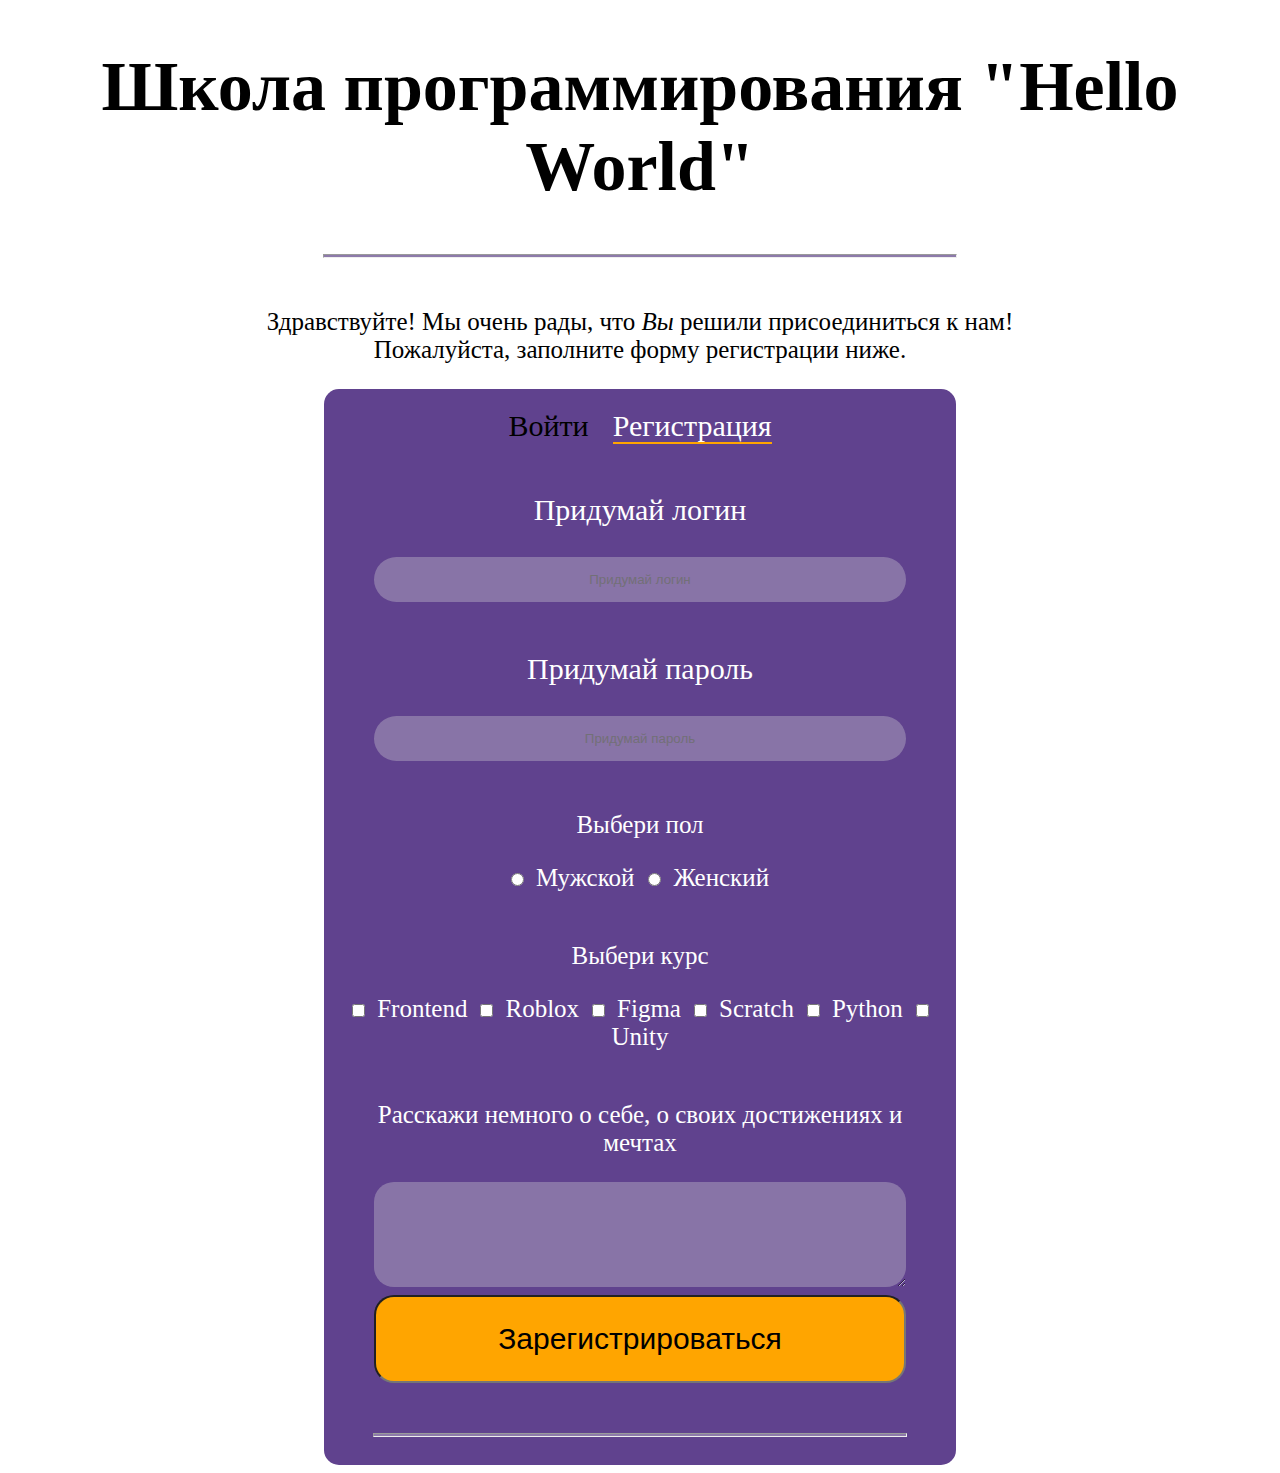
<file: index.html>
<!DOCTYPE html>
<html>
<head>
	<meta charset="utf-8">
	<meta name="viewport" content="width=device-width, initial-scale=1">
	<title>
		Вход в регистрацию
	</title>
	<link rel="stylesheet" type="text/css" href="style.css">
</head>
<body>
	<h1>
	Школа программирования "Hello World"
</h1>
<hr>
<p>
	Здравствуйте! Мы очень рады, что <i>Вы</i> решили присоединиться к нам! <br> Пожалуйста, заполните форму регистрации ниже.
</p>
<form>
	<div class="action">
		<a class="sign-in" href="in.html">Войти</a>
		<a class="sign-up active" href="">Регистрация</a>
	</div>
	<div class="login">
		<p>
		Придумай логин
		</p>
		<input type="text" name="" placeholder="Придумай логин">
	</div>
	<div class="login">
		<p>
		Придумай пароль
		</p>
		<input type="password" name="" placeholder="Придумай пароль">
	</div>
	<p>
			Выбери пол
		</p>
	<div class="wrapper">
		<input type="radio" name="pol">
		<p>Мужской</p>
		<input type="radio" name="pol">
		<p>Женский</p>
	</div>
	<p>
		Выбери курс
	</p>
		<div class="wrapper">
			<input type="checkbox" name="">
			<p>Frontend</p>
			<input type="checkbox" name="">
			<p>Roblox</p>
			<input type="checkbox" name="">
			<p>Figma</p>
			<input type="checkbox" name="">
			<p>Scratch</p>
			<input type="checkbox" name="">
			<p>Python</p>
			<input type="checkbox" name="">
			<p>Unity</p>
		</div>
		<p>
			Расскажи немного о себе, о своих достижениях и мечтах
		</p>
		<textarea rows="5" cols="50" placeholder="Paсскажи о себе!" class="about">
		</textarea>
		<input class="buttom" type="buttom" name="" value="Зарегистрироваться">
		<hr class="white">
</form>
</body>
</html>
</file>
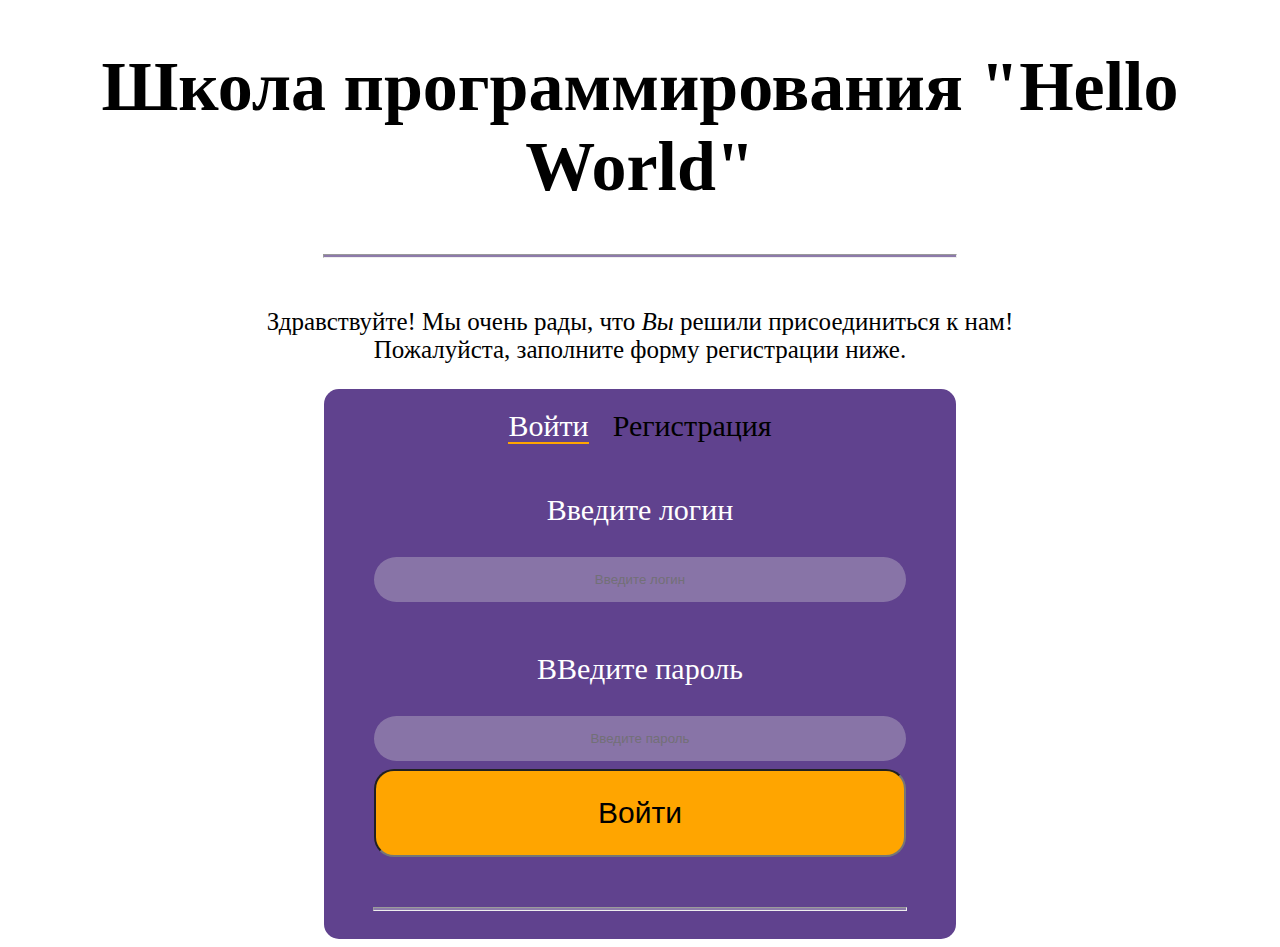
<file: in.html>
<!DOCTYPE html>
<html>
<head>
	<meta charset="utf-8">
	<meta name="viewport" content="width=device-width, initial-scale=1">
	<title>
		Вход в регистрацию
	</title>
	<link rel="stylesheet" type="text/css" href="style.css">
</head>
<body>
	<h1>
	Школа программирования "Hello World"
</h1>
<hr>
<p>
	Здравствуйте! Мы очень рады, что <i>Вы</i> решили присоединиться к нам! <br> Пожалуйста, заполните форму регистрации ниже.
</p>
<form>
	<div class="action">
		<a class="sign-in active" href="">Войти</a>
		<a class="sign-up" href="index.html">Регистрация</a>
	</div>
	<div class="login">
		<p>
		Введите логин
		</p>
		<input type="text" name="" placeholder="Введите логин">
	</div>
	<div class="login">
		<p>
		ВВедите пароль
		</p>
		<input type="password" name="" placeholder="Введите пароль">
	
	</div>
	
		<input class="buttom" type="buttom" name="" value="Войти">
		<hr class="white">
</form>
</body>
</html>
</file>
<file: style.css>
h1 {
font-size: 70px;
text-align: center;
}
hr {
	background-color: #8d7aaa;
	height: 2px;
	width: 50%;
}
p {
	text-align: center;
	font-size: 25px;
}
.sign-in,.sign-up {
	color: black;
	text-decoration: none;
	font-size: 30px;
	margin: 10px;
}
.active {
	color: white;
	border-bottom: 2px solid orange;
}
form {
	background-color:  #60428e;
	width: 50%;
	margin: auto;
	padding: 20px;
	box-sizing:border-box;
	border-radius: 15px;
}
form p{
	color: white;
}
.action {
	width: fit-content;
	margin: auto;
}
.login p {
	font-size: 30px;
	color: white;
}
.login input {
	width: 90%;
	border: none;
	text-align: center;
	background-color: #8d7aaa;
	opacity: 0.9;
	border-radius: 50px;
	padding: 15px;
	color: white;
	box-sizing: border-box;
	margin: auto;
	display: block;
}
.wrapper {
	text-align: center;

}
.wrapper p{
	display: inline;
	padding: 5px;	
	}
.about {
	width: 90%;
	border: none;
	text-align: center;
	background-color: #8d7aaa;
	opacity: 0.9;
	border-radius: 20px;
	padding: 15px;
	color: white;
	border: none;
	box-sizing: border-box;
	margin: auto;
	display: block;
}
.buttom {
	width: 90%;
	background-color: orange;
	padding: 25px;
	border-radius: 20px;
	text-align: center;
	font-size: 30px;
	box-sizing: border-box;
	margin: 8px auto;
	display: block;
}
p {
	margin-top: 50px;
}
.white {
	width: 90%;
	margin-top: 50px;
	fitter: blur(2px);
	height: 2px;
}
</file>
